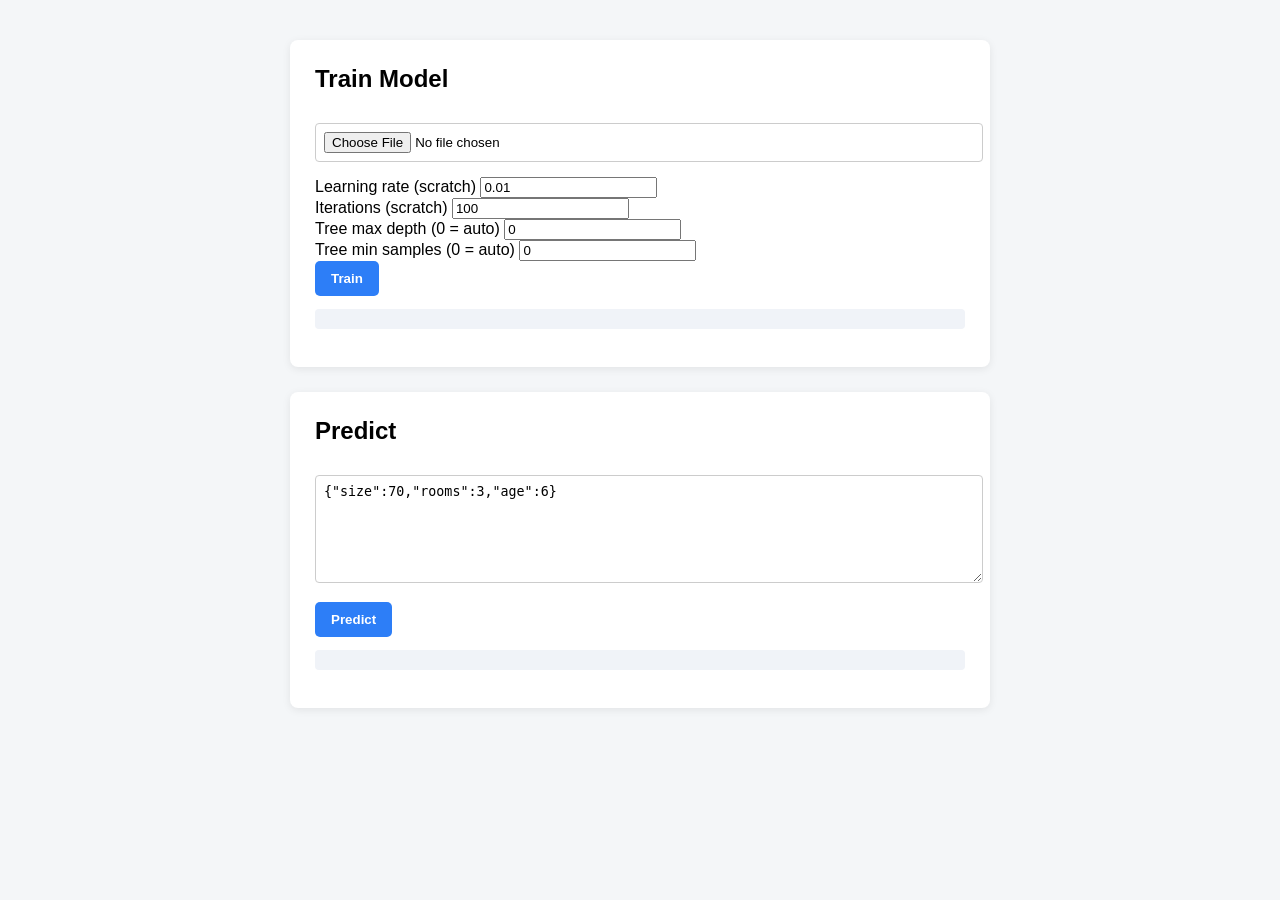
<file: index.html>
<!DOCTYPE html>
<html>
    <head>
        <title>ML Predictor</title>
        <link rel="stylesheet" href="styles.css">
    </head>
    <body>
        <div class="container">
            <div class="card">
                <h2>Train Model</h2>
                <input type="file" id="csvFile" accept=".csv">
                <div class="form-row">
                    <label for="learningRate">Learning rate (scratch)</label>
                    <input id="learningRate" type="number" step="0.0001" value="0.01">
                </div>
                <div class="form-row">
                    <label for="iterations">Iterations (scratch)</label>
                    <input id="iterations" type="number" value="100">
                </div>
                <div class="form-row">
                    <label for="treeDepth">Tree max depth (0 = auto)</label>
                    <input id="treeDepth" type="number" value="0" min="0">
                </div>
                <div class="form-row">
                    <label for="treeMin">Tree min samples (0 = auto)</label>
                    <input id="treeMin" type="number" value="0" min="0">
                </div>
                <button id="trainBtn" onclick="train()">Train</button>
                <p id="trainResult" class="result"></p>
            </div>


            <div class="card">
                <h2>Predict</h2>
                <textarea id="inputData" rows="6">{"size":70,"rooms":3,"age":6}</textarea>
                <button id="predictBtn" onclick="predict()">Predict</button>

                <p id="predictResult" class="result"></p>

            </div>

        </div>


        <script src="scripts.js"></script>

    </body>
</html>
</file>
<file: styles.css>
body{
    font-family: Arial, Helvetica, sans-serif;
    background:#f4f6f8;
    margin:0;
    padding:40px;
}

.container{
    max-width:700px;
    margin:auto;
}

.card{
    background:white;
    padding:25px;
    margin-bottom:25px;
    border-radius:8px;
    box-shadow:0 2px 8px rgba(0,0,0,0.08);
}

h2{
    margin-top:0;
}

input[type=file],
textarea{
    width:100%;
    margin-top:10px;
    margin-bottom:15px;
    padding:8px;
    border:1px solid #ccc;
    border-radius:4px;
}

textarea{
    font-family: monospace;
}

button{
    background:#2d7ef7;
    color:white;
    border:none;
    padding:10px 16px;
    border-radius:5px;
    cursor:pointer;
    font-weight:600;
}

button:hover{
    background:#1f5fcc;
}

button:disabled{
    background:#9bbcf3;
    cursor:not-allowed;
}

.result{
    background:#f0f3f8;
    padding:10px;
    border-radius:4px;
    font-family:monospace;
    white-space:pre-wrap;
}
</file>
